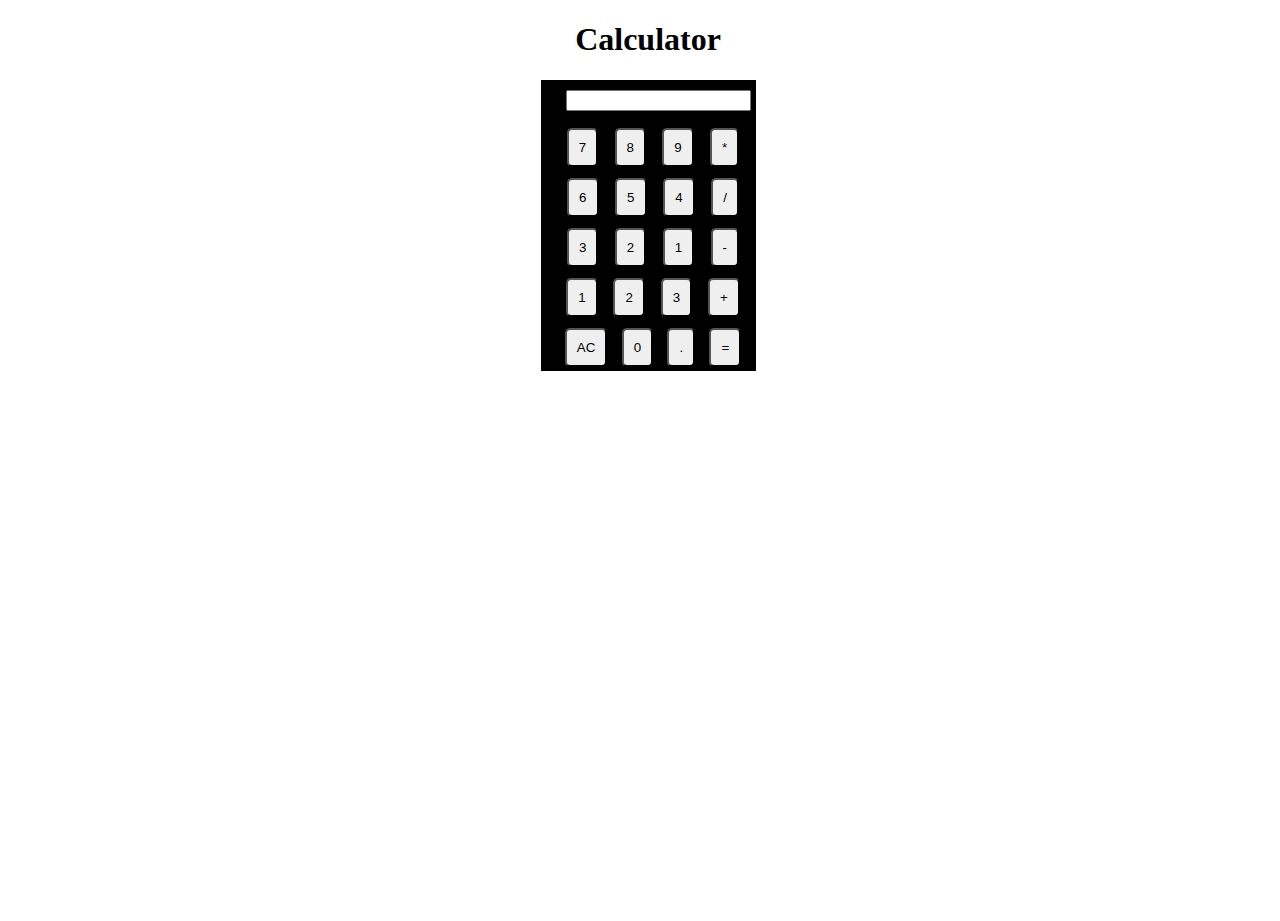
<file: calculator/index.html>
<!DOCTYPE html>
<html lang="en">
  <head>
    <meta charset="UTF-8" />
    <meta http-equiv="X-UA-Compatible" content="IE=edge" />
    <meta name="viewport" content="width=device-width, initial-scale=1.0" />
    <title>Document</title>

    <link rel="stylesheet" href="styles.css" />
    <link rel="stylesheet" href="util.css" />
  </head>
  <body>
    <h1 class="text-center">Calculator</h1>
    <div class="container background m-x m-w flex flex-col">
      <div class="input-row">
        <input type="text" name="" id="" />
      </div>
      <div class="row">
        <button class="button">7</button>
        <button class="button">8</button>
        <button class="button">9</button>
        <button class="button">*</button>
      </div>
      <div class="row">
        <button class="button">6</button>
        <button class="button">5</button>
        <button class="button">4</button>
        <button class="button">/</button>
      </div>
      <div class="row">
        <button class="button">3</button>
        <button class="button">2</button>
        <button class="button">1</button>
        <button class="button">-</button>
      </div>
      <div class="row">
        <button class="button">1</button>
        <button class="button">2</button>
        <button class="button">3</button>
        <button class="button">+</button>
      </div>
      <div class="row">
        <button class="button">AC</button>
        <button class="button">0</button>
        <button class="button">.</button>
        <button class="button">=</button>
      </div>
    </div>
  </body>
  <script src="app.js"></script>
</html>
</file>
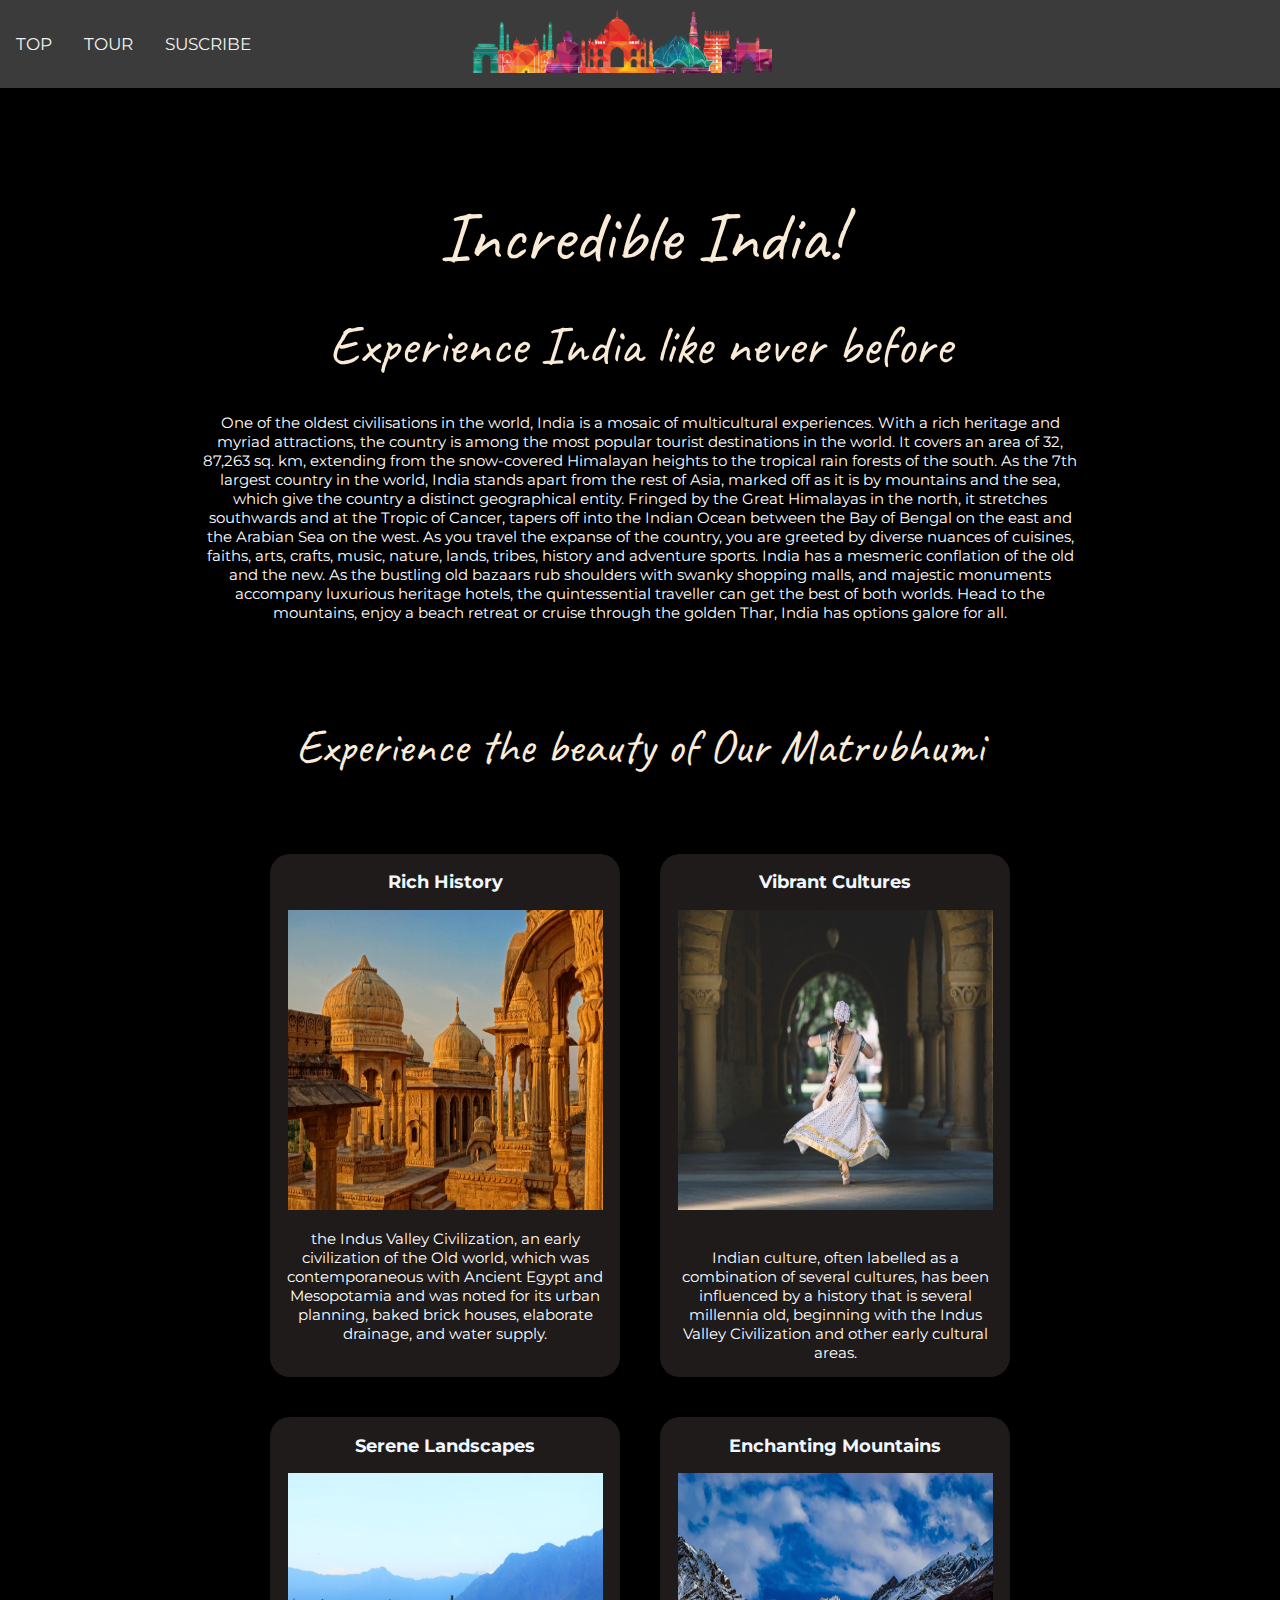
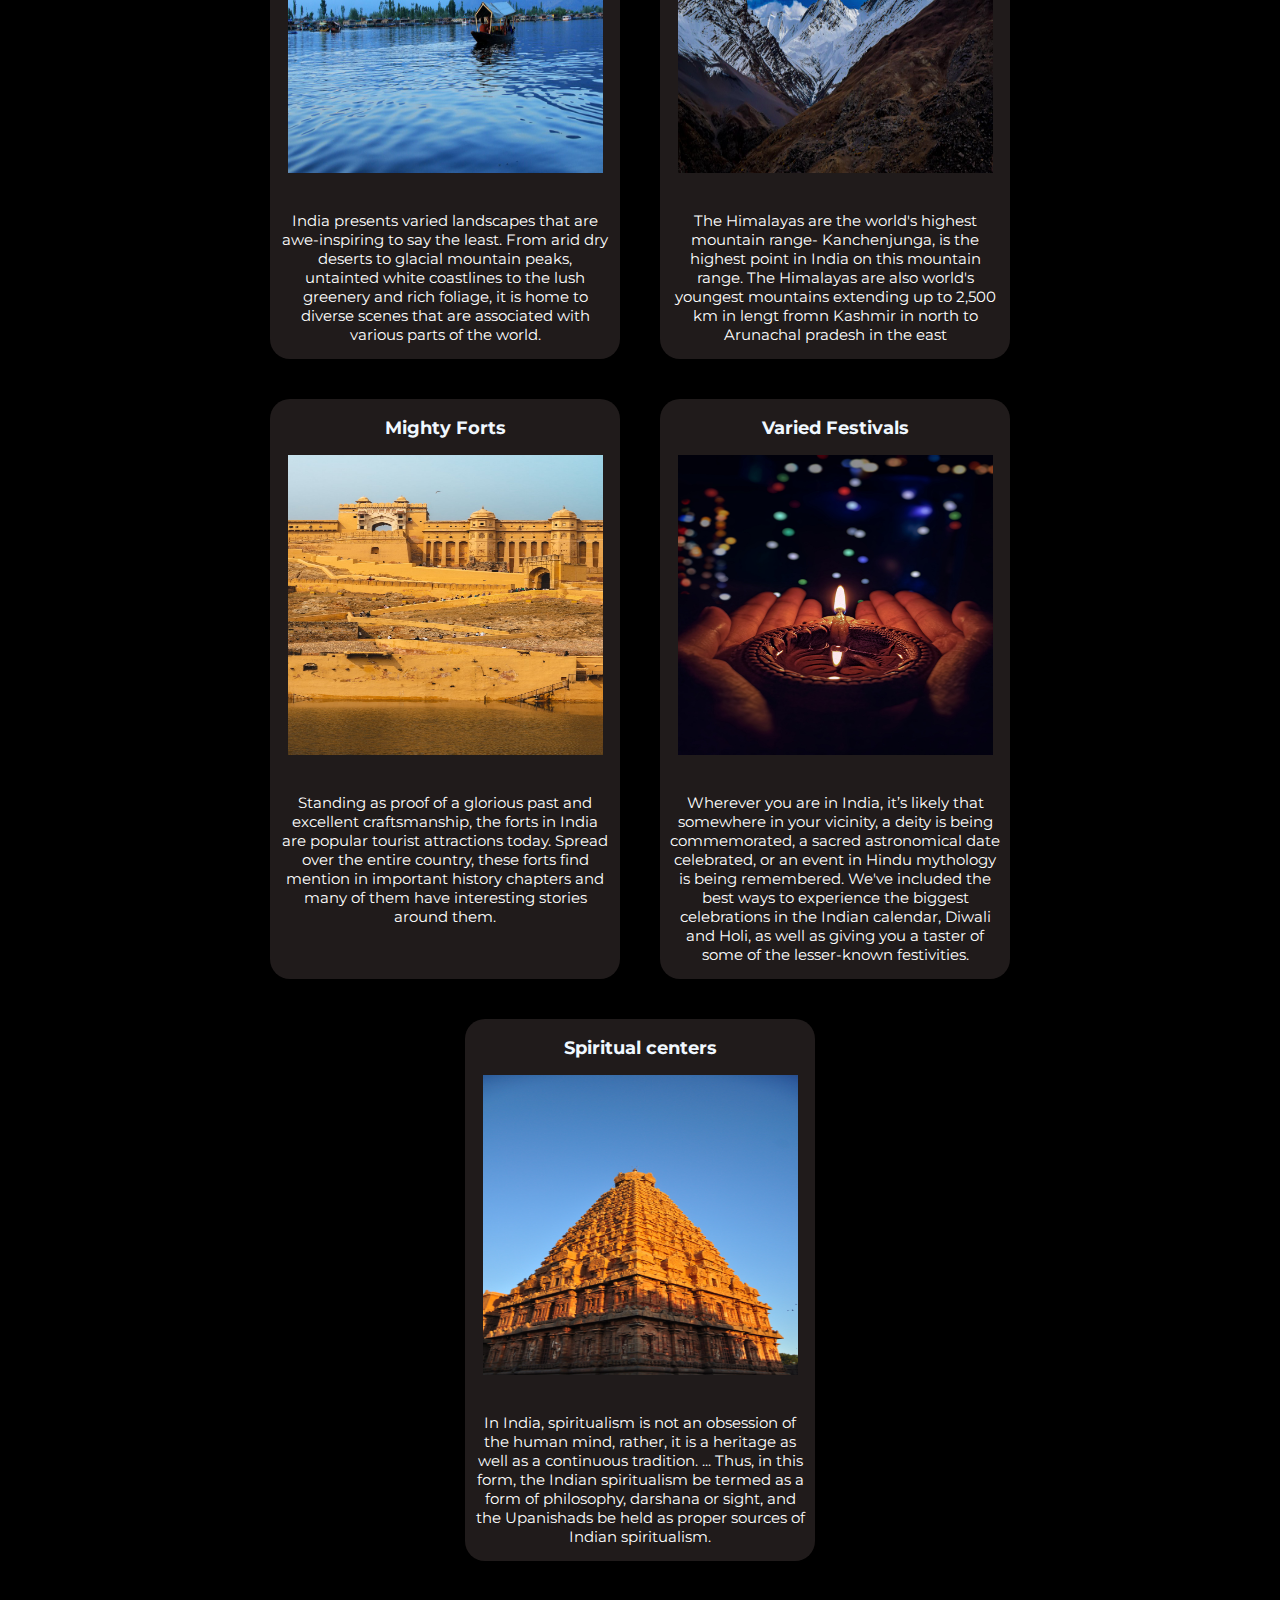
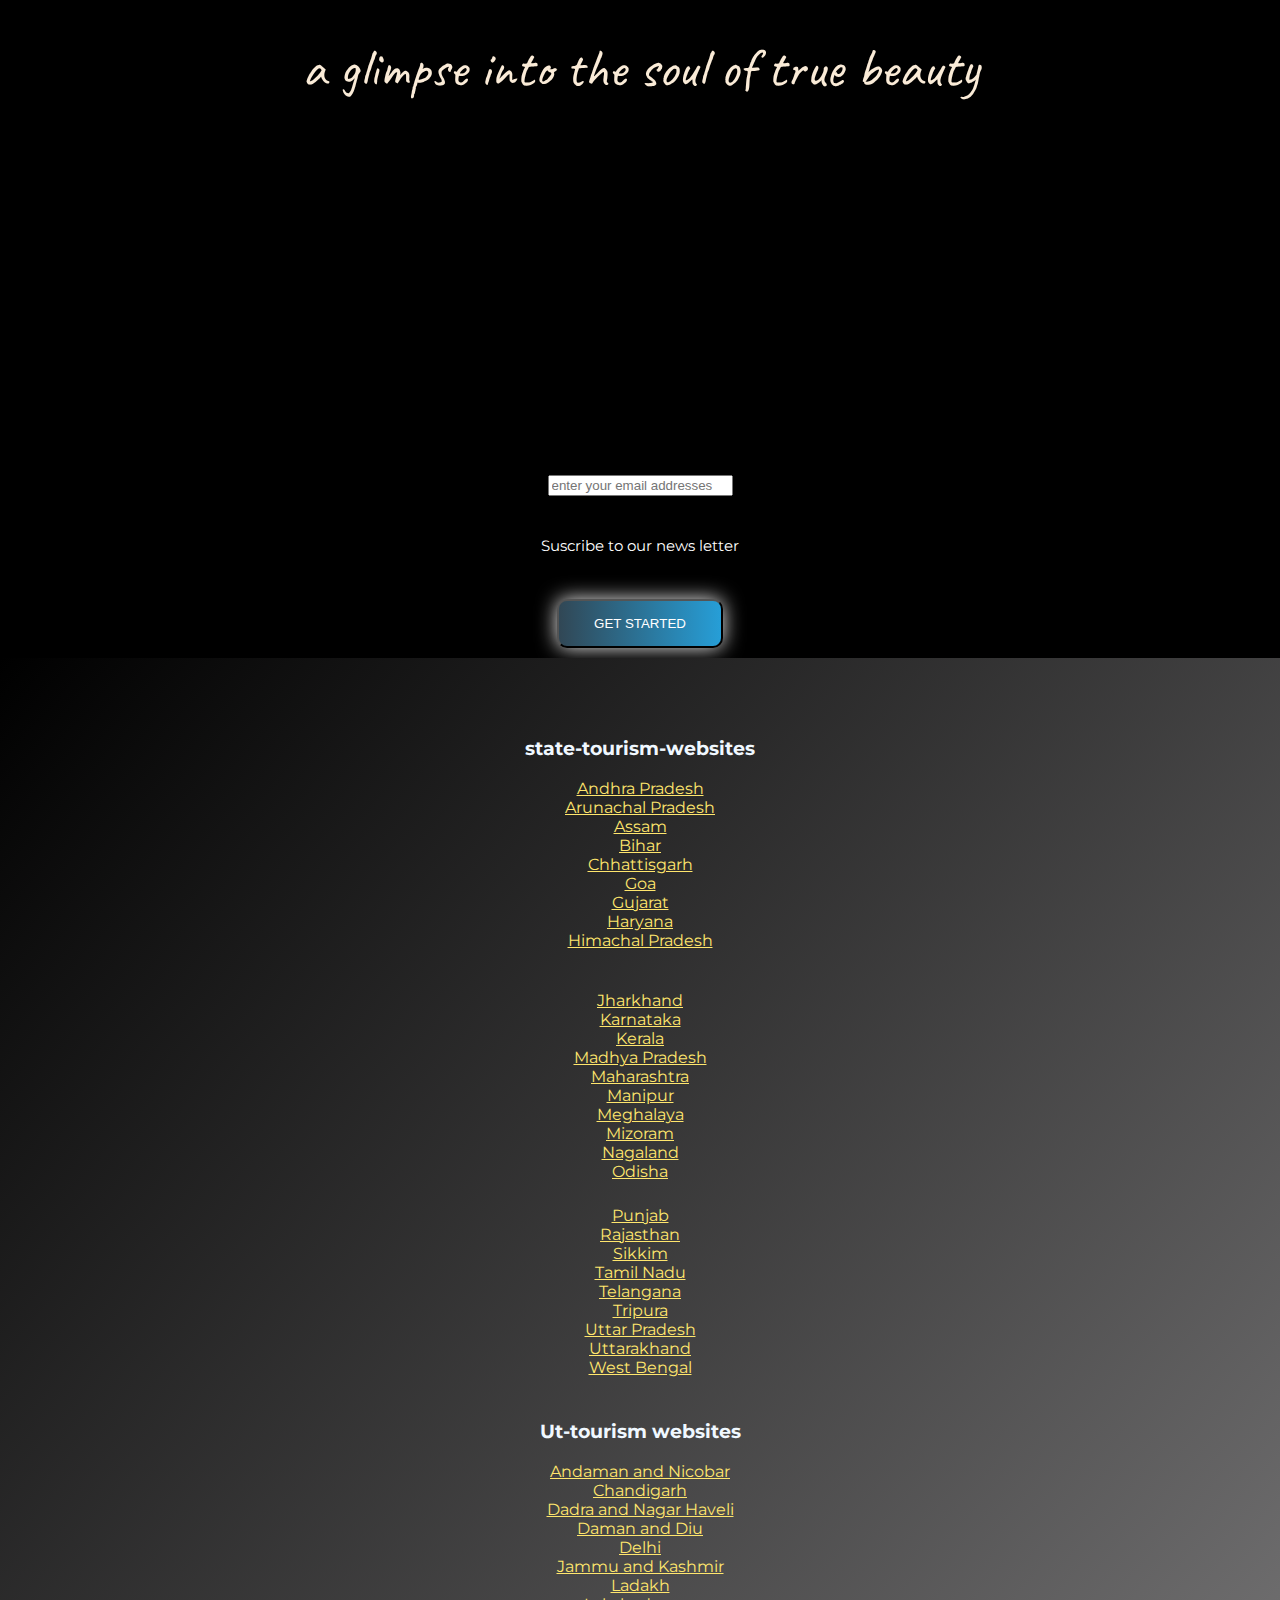
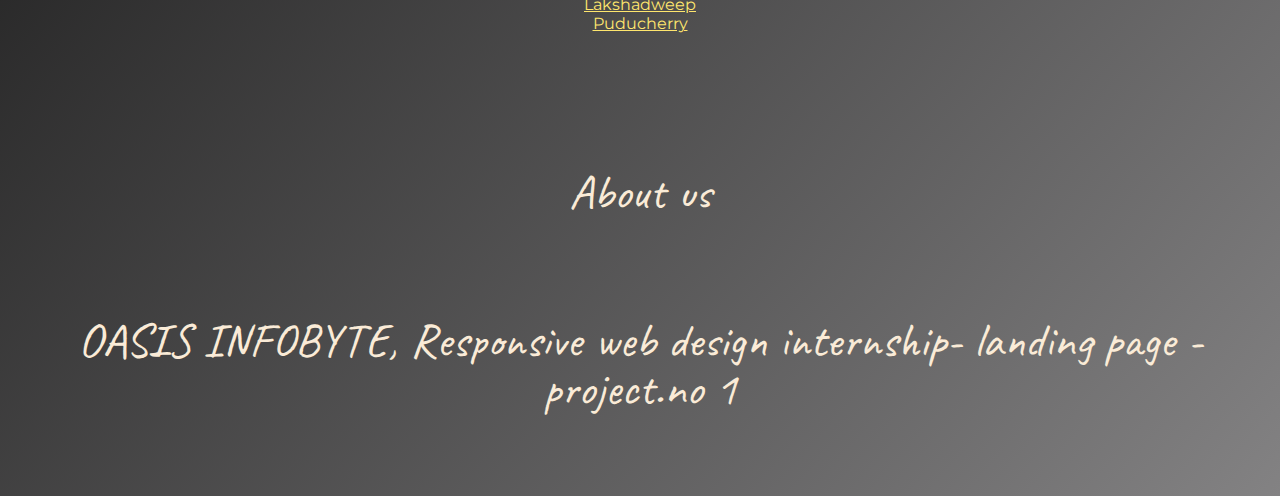
<file: landingpage/index.html>
<!DOCTYPE html>
 <html lang="en">
    <head>
        <meta charset="UTF-8">
        <meta name="viewport" content="width=device-width, initial-scale=1.0">
        <title>Incredible India!</title>
        <link rel="preconnect" href="https://fonts.googleapis.com">
        <link rel="preconnect" href="https://fonts.gstatic.com" crossorigin>
        <link href="https://fonts.googleapis.com/css2?family=Caveat&family=Montserrat:wght@400;600&display=swap" rel="stylesheet">
        <link rel="stylesheet" href="styles\styles.css">
        <!-- <link rel=“stylesheet” type=“text/css” href=“styles.css”> -->
      </head>

    
        <header id="header"> 
            
           <nav id="nav-bar">    
             <section id="topnav">  
                <a href="#a" class="nav-link">TOP</a>
                <a href="#tour" class="nav-link">TOUR</a>
                <a href="#form" class="nav-link">SUSCRIBE</a>
                <img id="header-img" class="logo" src="images/incred.png">
                 <img>
             </section>            
           </nav> 
   
        </header>
        <body>
            <main>
            <section id="a">
            <div class="content-wrap">
                <h1>Incredible India!</h1>
                <h2>Experience India like never before</h2>
                 <p>One of the oldest civilisations in the world, India is a mosaic of multicultural experiences. With a rich heritage and myriad attractions, the country is among the most popular tourist destinations in the world. It covers an area of 32, 87,263 sq. km, extending from the snow-covered Himalayan heights to the tropical rain forests of the south. As the 7th largest country in the world, India stands apart from the rest of Asia, marked off as it is by mountains and the sea, which give the country a distinct geographical entity.

                 Fringed by the Great Himalayas in the north, it stretches southwards and at the Tropic of Cancer, tapers off into the Indian Ocean between the Bay of Bengal on the east and the Arabian Sea on the west. As you travel the expanse of the country, you are greeted by diverse nuances of cuisines, faiths, arts, crafts, music, nature, lands, tribes, history and adventure sports. India has a mesmeric conflation of the old and the new. As the bustling old bazaars rub shoulders with swanky shopping malls, and majestic monuments accompany luxurious heritage hotels, the quintessential traveller can get the best of both worlds. Head to the mountains, enjoy a beach retreat or cruise through the golden Thar, India has options galore for all.</p>
        
                 <h4>Experience the beauty of Our Matrubhumi</h4>
                 <section class="flex-container">
                   
                   <div class="box">
                    <h3>Rich History</h3>
                     <img src="images/flexbox/bada-bagh.jpg" id="box-img" caption="Rich History">
                    <p>the Indus Valley Civilization, an early civilization of the Old world, which was contemporaneous with Ancient Egypt and Mesopotamia and was noted for its urban planning, baked brick houses, elaborate drainage, and water supply.</p>
                    </div>
                    
                     <!-- caption="Image by <a href="https://pixabay.com/users/glavo-6474130/?utm_source=link-attribution&amp;utm_medium=referral&amp;utm_campaign=image&amp;utm_content=3181803">Volker Glätsch</a> from <a href="https://pixabay.com/?utm_source=link-attribution&amp;utm_medium=referral&amp;utm_campaign=image&amp;utm_content=3181803">Pixabay</a> -->
                   <div class="box">
                       <h3>Vibrant Cultures</h3>
                    <img src="images/flexbox/culture.jpg" id="box-img"><img> 
                    <P>Indian culture, often labelled as a combination of several cultures, has been influenced by a history that is several millennia old, beginning with the Indus Valley Civilization and other early cultural areas.</P>
                   </div>
                   <div class="box">
                    <h3>Serene Landscapes</h3>
                    <img src="images\flexbox\amit-jain-hcRK-x_H21g-unsplash (FILEminimizer).jpg" id="box-img"><img> 
                   <p>India presents varied landscapes that are awe-inspiring to say the least. From arid dry deserts to glacial mountain peaks, untainted white coastlines to the lush greenery and rich foliage, it is home to diverse scenes that are associated with various parts of the world.</p>
                   </div>
                   <div class="box">
                    <h3>Enchanting Mountains</h3>
                    <img src="images\flexbox\joolay-life-3umpERoLelU-unsplash (FILEminimizer).jpg" id="box-img"><img>
                   <P>The Himalayas are the world's highest mountain range- Kanchenjunga, is the highest point in India on this mountain range. The Himalayas are also world's youngest mountains extending up to 2,500 km in lengt fromn Kashmir in north to Arunachal pradesh in the east</P>
                </div>
                   <div class="box">
                    <h3>Mighty Forts</h3>
                    <img src="images\flexbox\meric-dagli-ZgbzOZW9U3o-unsplash (FILEminimizer).jpg" id="box-img"><img>
                  <p>Standing as proof of a glorious past and excellent craftsmanship, the forts in India are popular tourist attractions today. Spread over the entire country, these forts find mention in important history chapters and many of them have interesting stories around them.</p>
                </div>
                   <div class="box">
                    <h3>Varied Festivals</h3>
                    <img src="images\flexbox\umesh-soni-H4ilfu3vftk-unsplash.jpg" id="box-img"><img>
                   <p>Wherever you are in India, it’s likely that somewhere in your vicinity, a deity is being commemorated, a sacred astronomical date celebrated, or an event in Hindu mythology is being remembered. We've included the best ways to experience the biggest celebrations in the Indian calendar, Diwali and Holi, as well as giving you a taster of some of the lesser-known festivities.</p>
                </div>
                   <div class="box">
                    <h3>Spiritual centers</h3>
                    <img src="images\flexbox\avinash-uppuluri-wqUNGVUbK9s-unsplash.jpg" id="box-img"><img>
                    <p>In India, spiritualism is not an obsession of the human mind, rather, it is a heritage as well as a continuous tradition. ... Thus, in this form, the Indian spiritualism be termed as a form of philosophy, darshana or sight, and the Upanishads be held as proper sources of Indian spiritualism.</p>
                   </div>
                   </section>
       
                   <!-- <div class="box">
                    <img src="" id="box-img"><img>
                   </div> -->
                 </div> 
                </div>
                </section>      
                


                <section id="tour">
                    <h2>a glimpse into the soul of true beauty</h2>
                    <iframe
                    id="video"  src="https://www.youtube.com/embed/ve0a5mOmvkQ?autoplay=1&mute=1rel=0&amp;controls=0&amp;showinfo=0"
                    height="315" 
                    frameborder="0"
                    allowfullscreen
                  ></iframe>
                </section>
              
           <form id="form" action="https://www.freecodecamp.com/email-submit">
               <!-- add formaction in form not submit -->
             <section id="container">
               <input name="email" id="email" type ="email" required placeholder ="enter your email addresses"> <P>Suscribe to our news letter</P><br>
                <input id="submit" type="submit"  value="Get Started" class="btn-grad">
                 <!-- add this to sub button -value="Get Started" class="btn" -->
             </section>
           </form>     
</body>
</main>
<footer>
    <section id="more-impoortant-links">
    <div class="state-tourism-websites art-item">
       
        <!-- <section class="list-inline">   -->
      <ul class="list-inline">
        <h3>state-tourism-websites</h3> 
     <div class=".left" class="part1"></div>        
        <li><a href="https://tourism.ap.gov.in/" title="Andhra Pradesh" target="_blank">
    Andhra Pradesh </a></li>
    
        <li><a href="http://www.arunachaltourism.com" title="Arunachal Pradesh" target="_blank">
    Arunachal Pradesh </a></li>
    
        <li><a href="https://tourism.assam.gov.in/" title="Assam" target="_blank">
    Assam </a></li>
    
        <li><a href="http://www.bihartourism.gov.in/" title="Bihar" target="_blank">
    Bihar </a></li>
    
        <li><a href="http://cggovttourism.ddns.net/" title="Chhattisgarh" target="_blank">
    Chhattisgarh </a></li>
    
        <li><a href="https://goa-tourism.com/" title="Goa" target="_blank">
    Goa </a></li>
    
        <li><a href="http://www.gujarattourism.com/" title="Gujarat" target="_blank">
    Gujarat </a></li>
    
        <li><a href="http://haryanatourism.gov.in/" title="Haryana" target="_blank">
    Haryana </a></li>
    
        <li><a href="https://himachaltourism.gov.in/" title="Himachal Pradesh" target="_blank">
    Himachal Pradesh </a></li>
    </div>  
    

    <ul class="list-inline">  
        <div class=".main" class="part2" >
          
        <li><a href="https://jharkhandtourism.gov.in/" title="Jharkhand" target="_blank">
    Jharkhand </a></li>
    
        <li><a href="http://www.karnatakatourism.org/" title="Karnataka" target="_blank">
    Karnataka </a></li>
    
        <li><a href="https://www.keralatourism.org/" title="Kerala" target="_blank">
    Kerala </a></li>
    
        <li><a href="http://www.mptourism.com/" title="Madhya Pradesh" target="_blank">
    Madhya Pradesh </a></li>
    
        <li><a href="https://www.maharashtratourism.gov.in/" title="Maharashtra" target="_blank">
    Maharashtra </a></li>
    
        <li><a href="http://manipurtourism.gov.in/" title="Manipur" target="_blank">
    Manipur </a></li>
    
        <li><a href="http://megtourism.gov.in/" title="Meghalaya" target="_blank">
    Meghalaya </a></li>
    
        <li><a href="https://tourism.mizoram.gov.in/" title="Mizoram" target="_blank">
    Mizoram </a></li>
    
        <li><a href="http://tourism.nagaland.gov.in/" title="Nagaland" target="_blank">
    Nagaland </a></li>
        
        <li><a href="http://odishatourism.gov.in/" title="Odisha" target="_blank">
    Odisha </a></li>
        </div>
    <!-- </ul>  -->

    <ul class="list-inline">
    <div class=".right" class="part3">
        
        <li><a href="http://punjabtourism.gov.in" title="Punjab" target="_blank">
    Punjab </a></li>
    
        <li><a href="http://tourism.rajasthan.gov.in/" title="Rajasthan" target="_blank">
    Rajasthan </a></li>
    
        <li><a href="http://www.sikkimtourism.gov.in" title="Sikkim" target="_blank">
    Sikkim </a></li>
    
        <li><a href="http://www.tamilnadutourism.org/" title="Tamil Nadu" target="_blank">
    Tamil Nadu </a></li>
    
        <li><a href="https://www.telanganatourism.gov.in/" title="Telangana" target="_blank">
    Telangana </a></li>
    
        <li><a href="http://tripuratourism.gov.in/" title="Tripura" target="_blank">
    Tripura </a></li>
    
        <li><a href="http://www.uptourism.gov.in/" title="Uttar Pradesh" target="_blank">
    Uttar Pradesh </a></li>
    
        <li><a href="https://uttarakhandtourism.gov.in/" title="Uttarakhand" target="_blank">
    Uttarakhand </a></li>
    
        <li><a href="http://www.wbtourismgov.in/" title="West Bengal" target="_blank">
    West Bengal </a></li>
      </div>
    
      <ul class="list-inline">
    <div class="part4">    
         
       <h3>Ut-tourism websites</h3>                     
        <li><a href="https://www.andaman.gov.in/" title="Andaman and Nicobar" target="_blank">
    Andaman and Nicobar </a></li>
    
        <li><a href="http://chandigarhtourism.gov.in/" title="Chandigarh" target="_blank">
    Chandigarh </a></li>
    
        <li><a href="https://www.tourismdddnh.in" title="Dadra and Nagar Haveli" target="_blank">
    Dadra and Nagar Haveli </a></li>
    
        <li><a href="https://www.tourismdddnh.in" title="Daman and Diu" target="_blank">
    Daman and Diu </a></li>
    
        <li><a href="http://www.delhitourism.gov.in" title="Delhi" target="_blank">
    Delhi </a></li>
    
        <li><a href="http://www.jktourism.jk.gov.in/" title="Jammu and Kashmir" target="_blank">
    Jammu and Kashmir </a></li>
    
        <li><a href="http://www.jktourism.jk.gov.in/" title="Ladakh" target="_blank">
    Ladakh </a></li>
    
        <li><a href="https://www.lakshadweeptourism.com/" title="Lakshadweep" target="_blank">
    Lakshadweep </a></li>
    
        <li><a href="http://www.pondytourism.in/" title="Puducherry" target="_blank">
    Puducherry </a></li>
</div>
</ul>
  
<!-- </div> -->
    </section>
   
    <section id="About-us">
        <h4>About us</h4>
        <h4>OASIS INFOBYTE, Responsive web design internship- landing page -project.no 1</h4>
    </section>    
   
    </footer>
    <script src="https:/cdn.freecodecamp.org/testable-projects-fcc/v1/bundle.js"> </script>
</body>

</html>
</file>
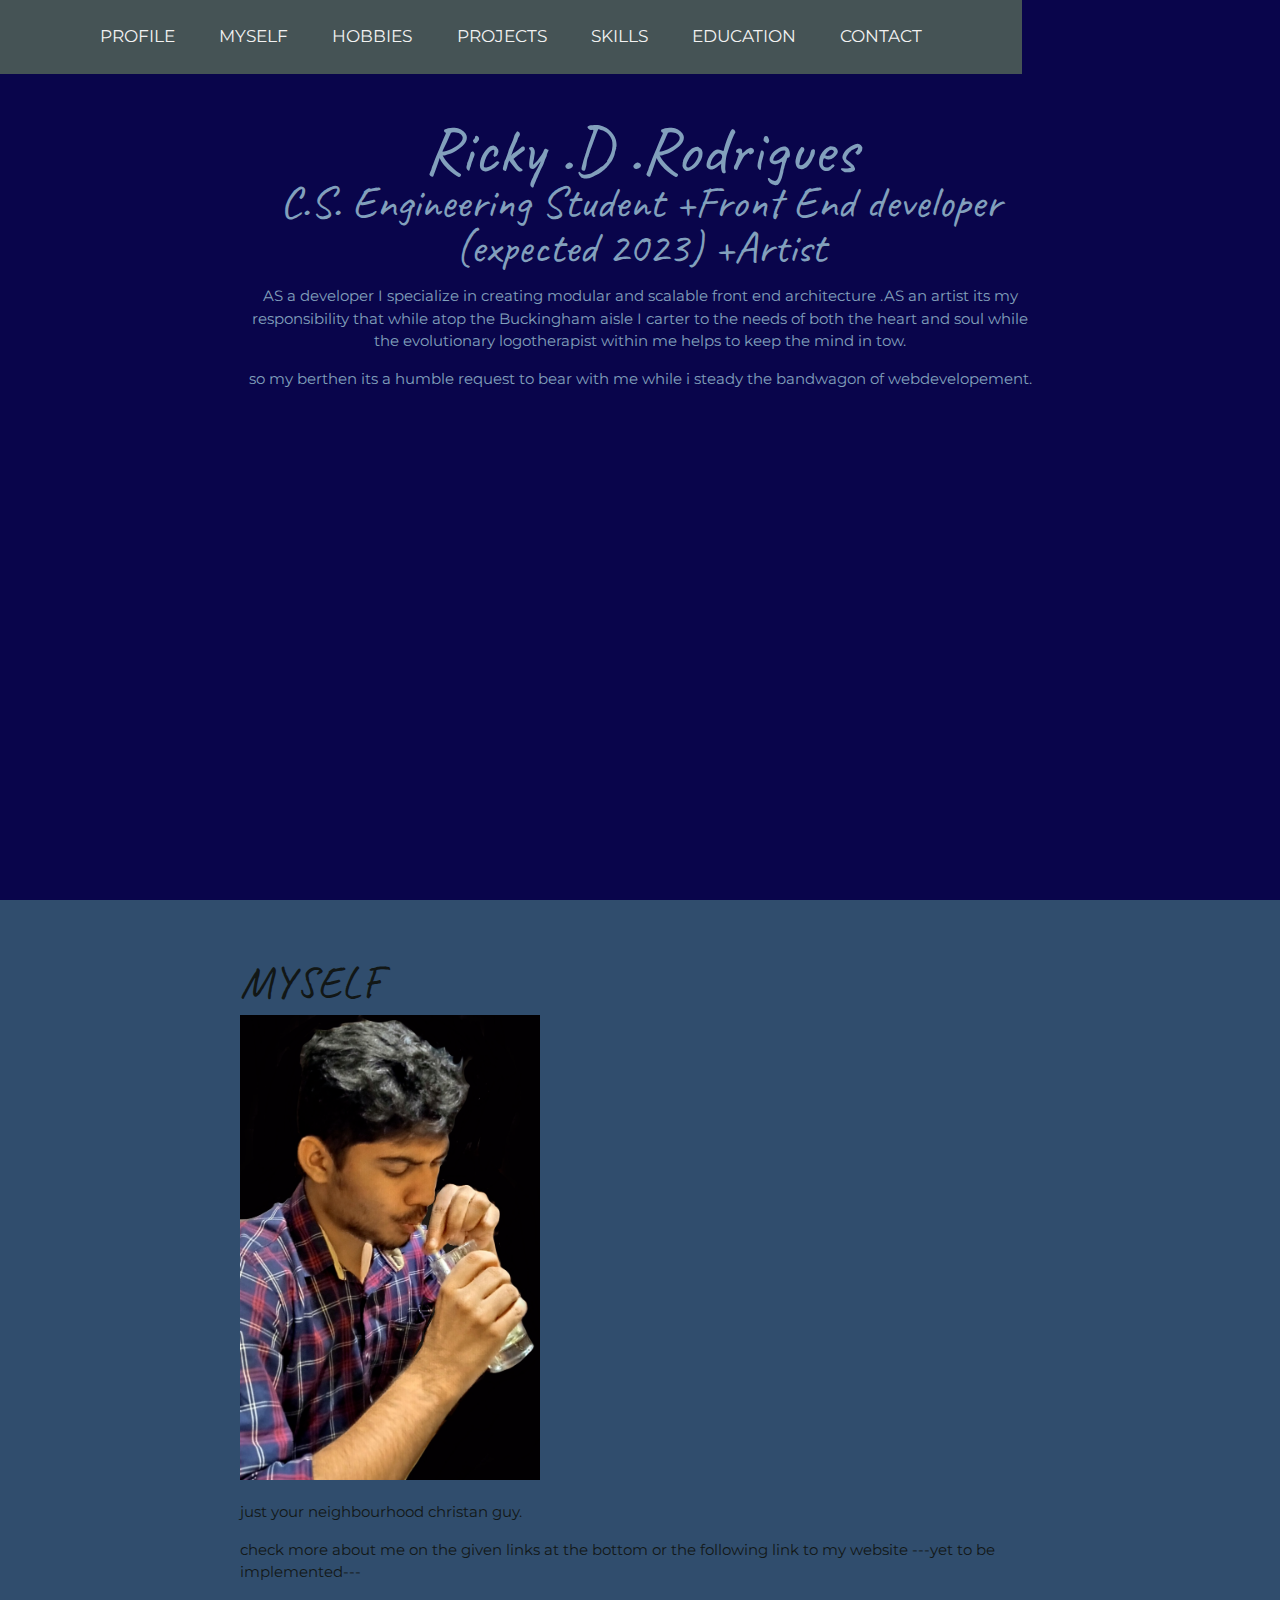
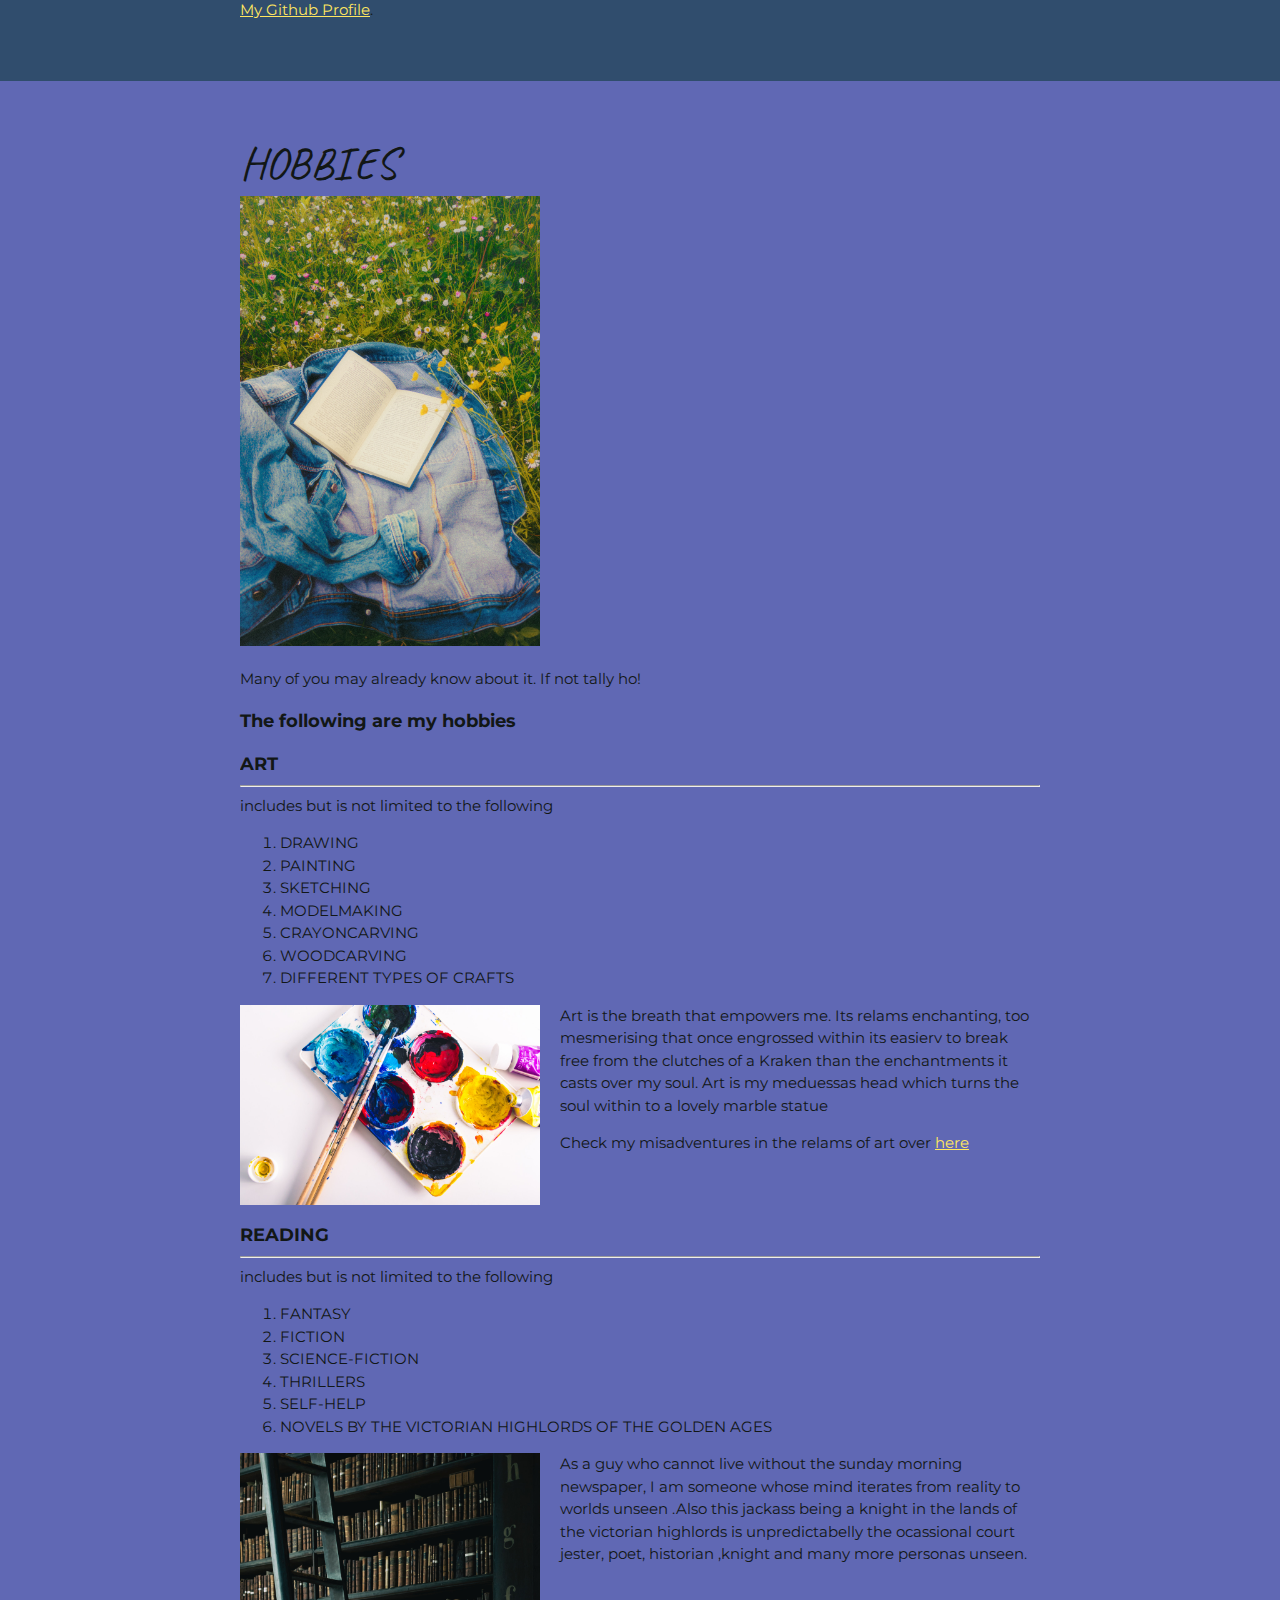
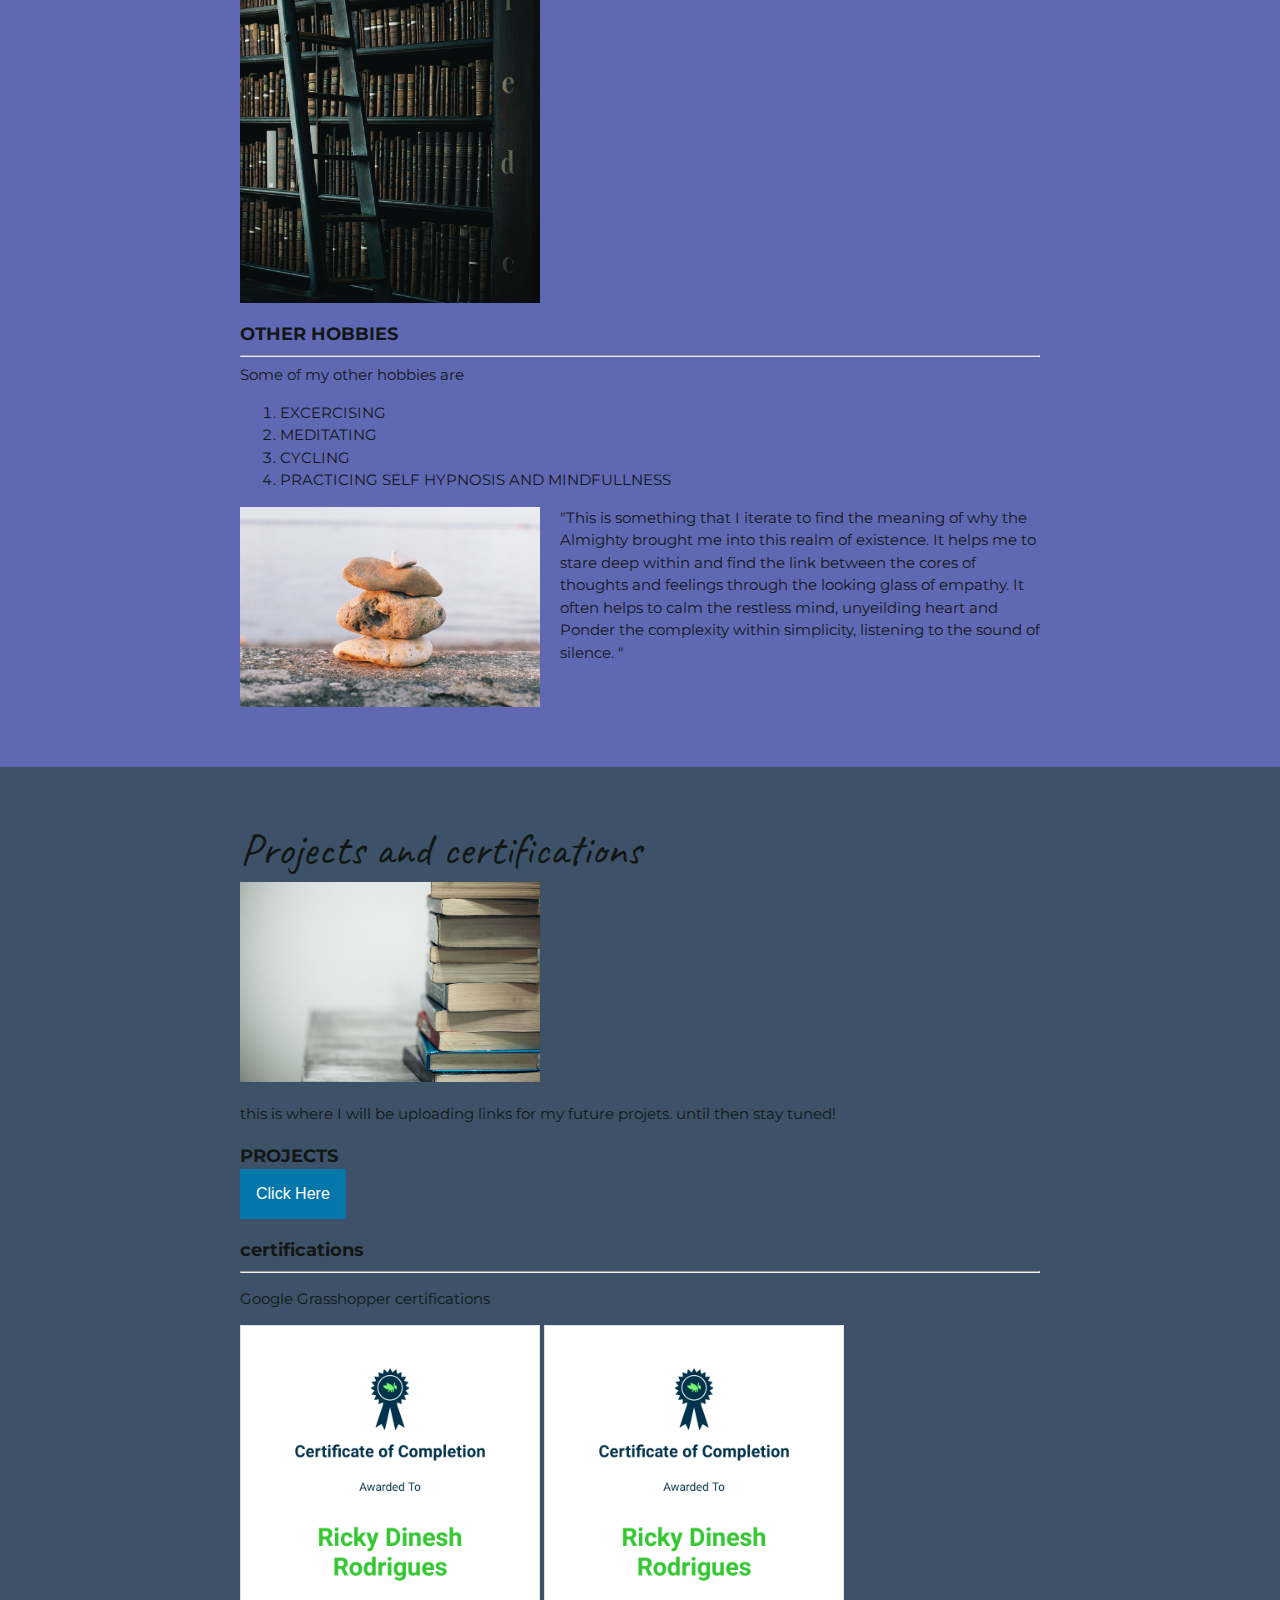
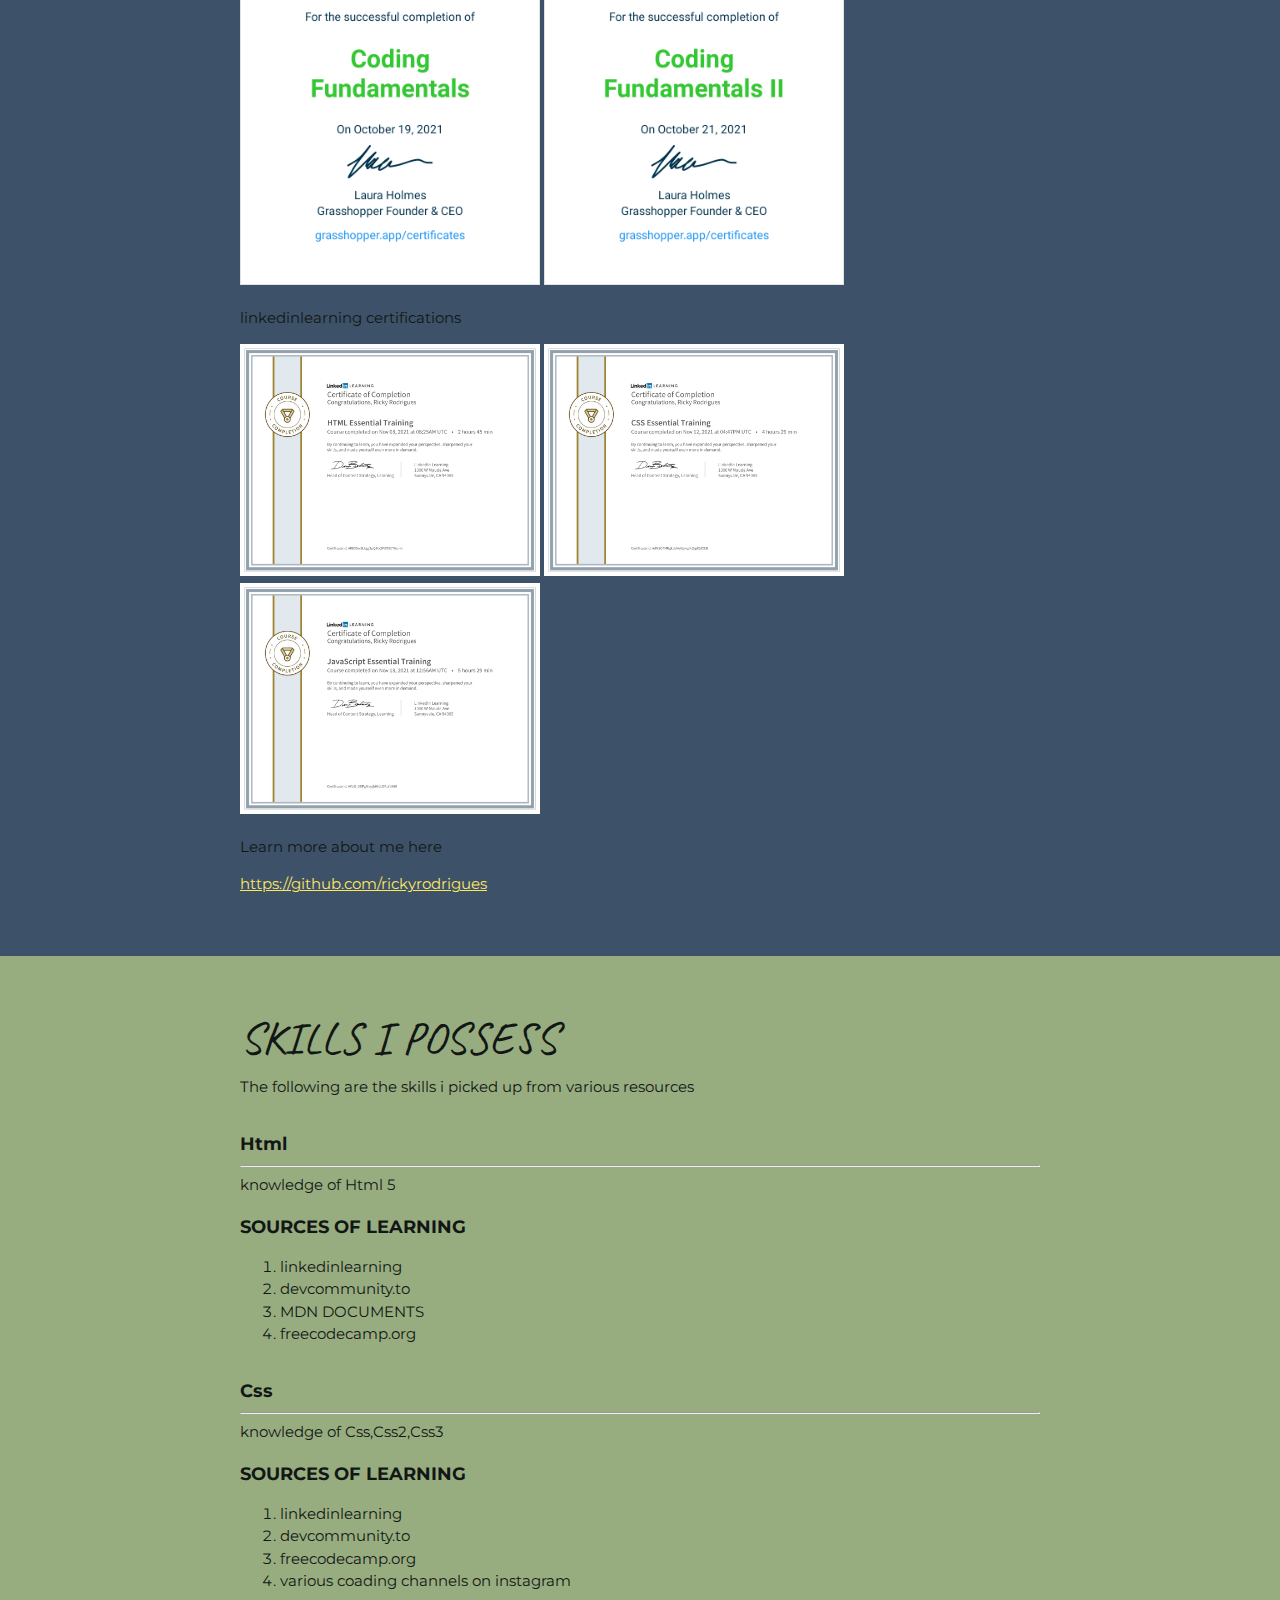
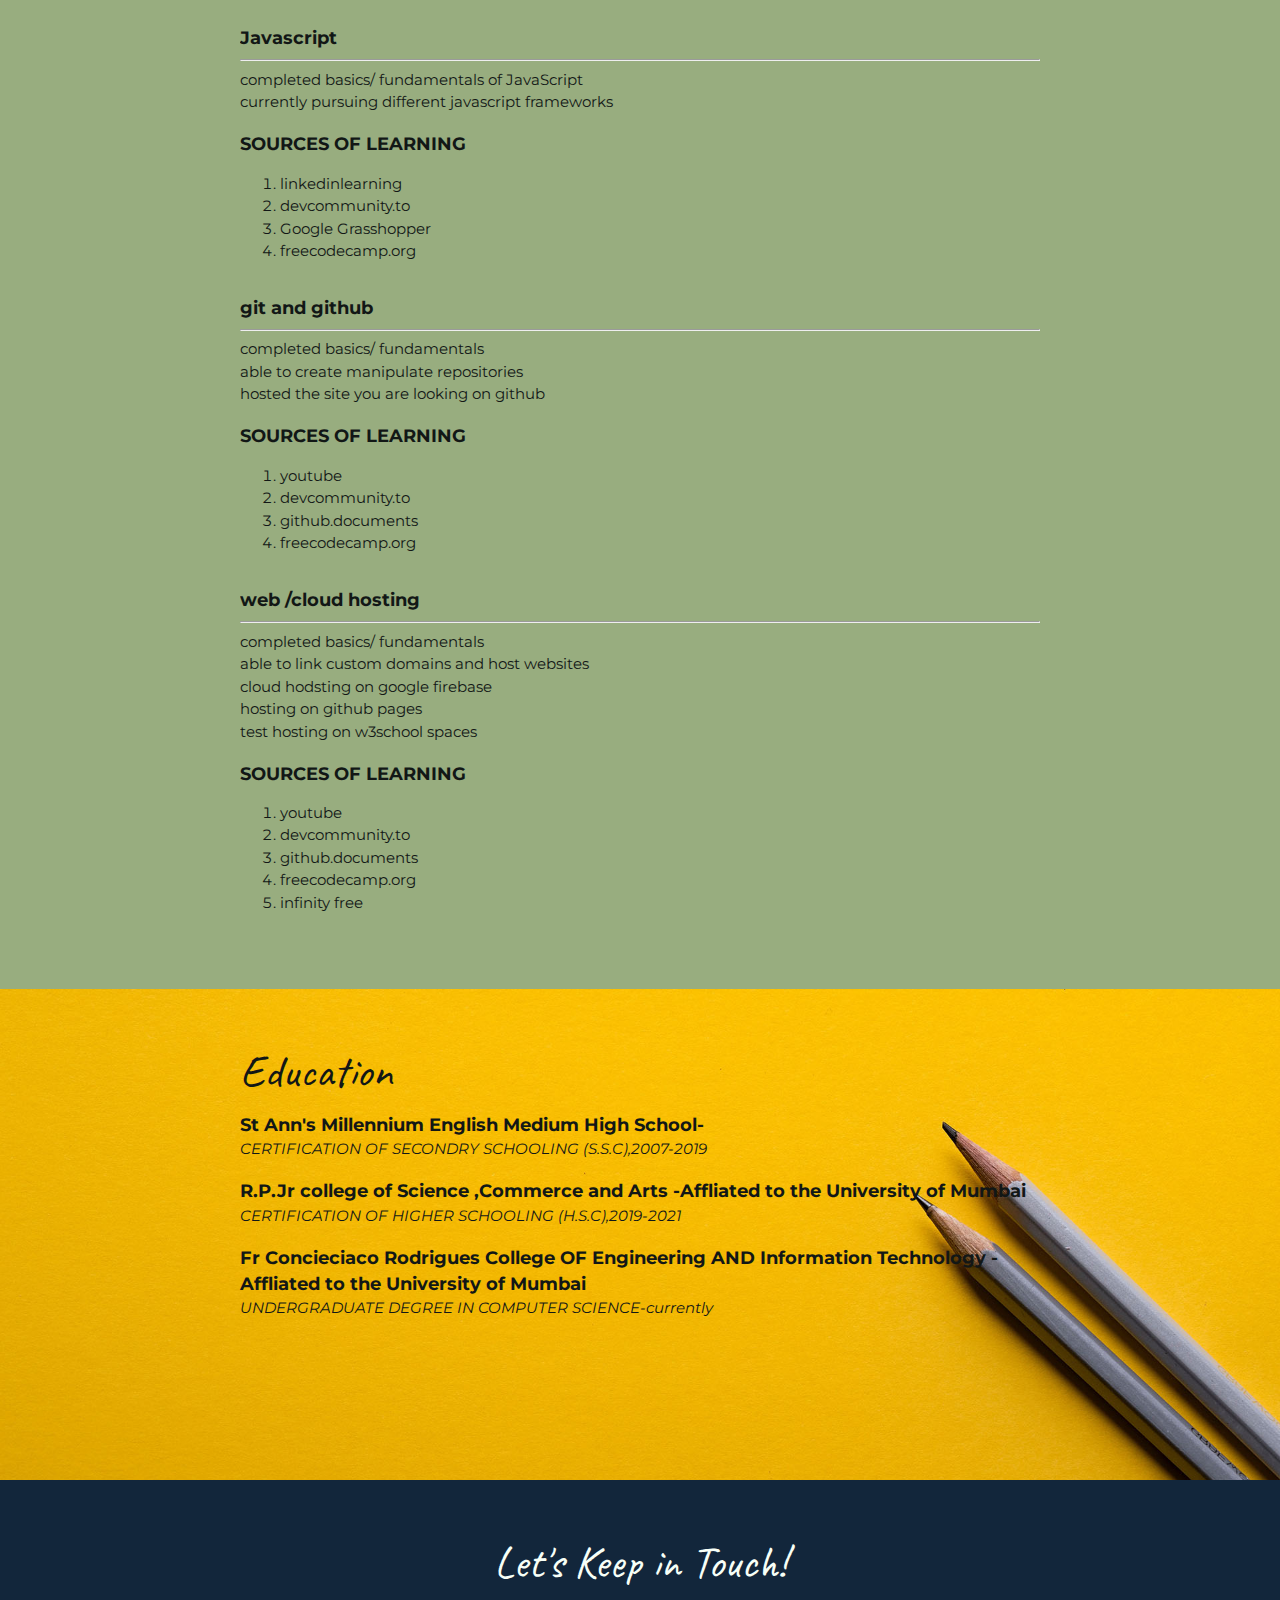
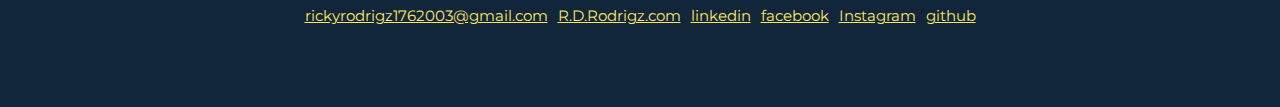
<file: portfolio/index.html>
<!DOCTYPE html>
 <html lang="en">
<head>
  <meta charset="UTF-8">
  <meta name="viewport" content="width=device-width, initial-scale=1.0">
  <title>Ricky.D.Rodrigues,C.S. Engineering Student + Front End developer (expected 2023) +Artist</title>
  <link rel="preconnect" href="https://fonts.googleapis.com">
  <link rel="preconnect" href="https://fonts.gstatic.com" crossorigin>
  <link href="https://fonts.googleapis.com/css2?family=Caveat&family=Montserrat:wght@400;600&display=swap" rel="stylesheet">
  <link rel="stylesheet" href="css\styles.css">
  <!-- <link rel=“stylesheet” type=“text/css” href=“styles.css”> -->
</head>

<body>
  <main>
    <!-- ***********************  ABOUT / PROFILE  *********************** -->
    <header>
      <link rel="stylesheet" href="https://cdnjs.cloudflare.com/ajax/libs/font-awesome/4.7.0/css/font-awesome.min.css">
      <div id="navbar">
        <a href="#header">PROFILE </a>
        <a href="#myself">MYSELF</a>
        <a href="#hobbies">HOBBIES</a>
        <a href="#projects">PROJECTS</a>
        <a href="#skills">SKILLS</a>
        <a href="#education">EDUCATION</a>
        <a href="#footer">CONTACT</a>
        
        </div>
        <section id ="welcome-section">
      <div class="welcome-section-wrap">        
        <h1>Ricky .D .Rodrigues</h1>
        <!-- <h1>Ricky .D .Rodrigues</h1> considered one spelling put spaces after name b4 dots -->
        <h2>C.S. Engineering Student +Front End developer (expected 2023) +Artist</h2>
       
        <p>AS a developer I specialize in creating modular and scalable front end architecture .AS an artist its my responsibility that while atop the Buckingham aisle I carter to the needs of both the heart and soul while the evolutionary logotherapist within me helps to keep the mind in tow.</p>
        <p>so my berthen its a humble request to bear with me while i steady the bandwagon of webdevelopement.</p>
      </div>
    </section>
    </header>

    <!-- ******************** About ME  ********************* -->
    <section id="myself">
      <div class="content-wrap">
        <h2>MYSELF</h2>

        <img src="images\mypicture.png" alt="description of image" alt="problem here">
        <p>just your neighbourhood christan guy.</p>
        <p> check more about me on the given links at the bottom or the following link to my website
          ---yet to be implemented---</p>

        <a class="btn" href="https://github.com/rickyrodrigues">My Github Profile</a>.
    </section>
     </div>
    <!-- <img src="images\roman-melnychuk-unsplash.jpg" alt="description of image"> -->
     <!-- Copy the whole <section> block to add more projects. -->

    <!-- hobbies -->

    <section id="hobbies">
      <div class="content-wrap item-details divider">
        <h2>HOBBIES</h2>
        <!-- <img src="my-first-site\images\IMG_20210927_210137 - Copy (FILEminimizer).jpg" alt="description of image"> -->
        <img src="images\roman-melnychuk-unsplash.jpg" alt="description of image">
        <p>Many of you may already know about it. If not tally ho!</P>

        <h3>The following are my hobbies</h3>
        <!--  ART  -->
        <section class="hobby-item">
          <div class="hobby-details">
            <h3>ART</h3>
            <hr>
            <p> includes but is not limited to the following</p>
            <ol>
              <li>DRAWING</li>
              <li>PAINTING</li>
              <li>SKETCHING</li>
              <li>MODELMAKING</li>
              <li>CRAYONCARVING</li>
              <li>WOODCARVING</li>
              <li>DIFFERENT TYPES OF CRAFTS</li>
            </ol>
          </div>
          <div class="hobby-summary">
            <img src="images\steve-johnson-unsplash.jpg" alt="description of image">
            <p>Art is the breath that empowers me. Its relams enchanting, too mesmerising that once engrossed within its easierv to break free from the clutches of a Kraken than the enchantments it casts over my soul. Art is my meduessas head which turns the soul within to a lovely marble statue</P>
        <p>Check my misadventures in the relams of art over <a href="https://rickyrodrigues.github.io/My-Art/" target="_blank">here</a></p>
            </div>
        </section>
        <!--  reading  -->
        <section class="hobby-item">
          <div class="hobby-details">
            <h3>READING</h3>
            <hr>
            <p> includes but is not limited to the following</p>
            <ol>
              <li>FANTASY</li>
              <li>FICTION</li>
              <li>SCIENCE-FICTION</li>
              <li>THRILLERS</li>
              <li>SELF-HELP</li>
              <li>NOVELS BY THE VICTORIAN HIGHLORDS OF THE GOLDEN AGES</li>
            </ol>
          </div>
          <div class="hobby-summary">
            <img src="images\henry-be-unsplash (1).jpg" alt="description of image">
            <p> As a guy who cannot live without the sunday morning newspaper, I am someone whose mind iterates from reality to worlds unseen .Also this jackass being a knight in the lands of the victorian highlords is unpredictabelly the ocassional court jester, poet, historian ,knight and many more personas unseen.</p>
          </div>
        </section>

        <!-- other hobbies -->
        <section class="hobby-item">
          <div class="hobby-details">
            <h3>OTHER HOBBIES</h3>
            <hr>
            <p>Some of my other hobbies are</p>
            <ol>
              <li> EXCERCISING</li>
              <li> MEDITATING</li>
              <li> CYCLING</li>
              <li> PRACTICING SELF HYPNOSIS AND MINDFULLNESS</li>
            </ol>
          </div>
          <div class="hobby-summary">
            <img src="images\nick-page-unsplash.jpg" alt="description of image">
            <p>"This is something that I iterate to find the meaning of why the Almighty brought me into this realm of existence. It helps me to stare deep within and find the link between the cores of thoughts and feelings through the looking glass of empathy. It often helps to calm the restless mind, unyeilding heart and Ponder the complexity within simplicity, listening to the sound of silence. " </p>
          </div>
        </section>

      
         </div>
      </section>
        <!-- End of hobby block. -->

        <section id="projects">
        <div class="content-wrap">
        

            <h2>Projects and certifications</h2>
            <img src="images\sharon-mccutcheon-unsplash.jpg" alt="description of image">

            <p> this is where I will be uploading links for my future projets. until then stay tuned!</p>
            <h3>PROJECTS</h3>   
            </ol>
            <div class="dropdown">
              <button class="dropbtn">Click Here</button>
              <div class="dropdown-content">
                <div class="dropdowna">
              <button class="dropbtn">scratch projects</button> 
              </div>
                <!-- <h2>web-developement</h2> -->
                <a href="https://rickyrodrigues.github.io/My-Art/" target="_blank" class="project-tile">MY ART</a>
                <a href="https://rickyrodrigues.github.io/tribute-page/" target="_blank">TRIBUTE PAGE</a> 
                <a href="https://rickyrodrigues.github.io/survey-form/" target="_blank">SURVEY FORM</a>
                <a href="https://rickyrodrigues.github.io/projectno-3/" target="_blank">PRODUCT LANDING PAGE</a>
                <a href="https://rickyrodrigues.github.io/4-technical-documentation/" target="_blank">TECHNICAL-DOCUMENTATION</a>
                
              </div>
            </div>
            <h3>certifications</h3>
            <hr>
            <p>Google Grasshopper certifications</p>
            <img src="images\ReactNative-snapshot-image430656974124463051.png" alt="google Grasshopper certifications">
            <img src="images\ReactNative-snapshot-image5923745184773842662.png" alt="google Grasshopper certifications">
            
            <!-- <hr> -->
            <p>linkedinlearning certifications</p>
            <img src="images\CertificateOfCompletion_HTML Essential Training-1.jpg" alt="description of image">
            <img src="images\CertificateOfCompletion_CSS Essential Training-1.jpg" alt="description of image">
            <img src="images\CertificateOfCompletion_JavaScript Essential Training -1.jpg" alt="description of image">
            <p>Learn more about me here</p>

            <a class="btn" href="" id="profile-link" target="_blank">https://github.com/rickyrodrigues</a>

        </section>
      </div>
      <!-- End of Project block. -->

      <!-- ***********************  SKILLS  *********************** -->
      <section id="skills">
        <div class="content-wrap item-details divider">
          <h2>SKILLS I POSSESS</h2>
          <p>The following are the skills i picked up from various resources</p>

          <!-- Copy this whole <section> block to add more jobs. -->
            <section class="hobby-item">
              <div class="hobby-details">
                <h3>Html</h3>
                <hr>
                <p>knowledge of Html 5</p>              
                </div>
                <div class="hobby-summury">
           
             <h3>SOURCES OF LEARNING</h3>     
                    <ol>
              <li>linkedinlearning</li>
              <li>devcommunity.to</li>
              <li>MDN DOCUMENTS</li>
              <li>freecodecamp.org</li>
            </ol></div>
          </section>
  
            <section class="hobby-item">
              <div class="hobby-details">
                <h3>Css</h3>
                <hr>
                <p>knowledge of Css,Css2,Css3</p>
              </div>
              <div class="hobby-summury">
           <h3>SOURCES OF LEARNING</h3>
            <ol>
              <li>linkedinlearning</li>
              <li>devcommunity.to</li>
              <li>freecodecamp.org</li>
              <li>various coading channels on instagram</li>
            </ol></div>
          </section>
  
            <section class="hobby-item">
              <div class="hobby-details">
            <h3>Javascript</h3>
            <hr>
            <p>completed basics/ fundamentals of JavaScript</p>
            <p>currently pursuing different javascript frameworks</p>
           
            </div>
            <div class="hobby-summury">
            <h3>SOURCES OF LEARNING</h3>
              <ol>            
              <li>linkedinlearning</li>
              <li>devcommunity.to</li>
              <li>Google Grasshopper</li>
              <li>freecodecamp.org</li>
            </ol></div>
          </section>

            <section class="hobby-item">
              <div class="hobby-details">
            <h3>git and github</h3>
            <hr>
            <p>completed basics/ fundamentals</p>
            <p>able to create manipulate repositories</p>
            <p>hosted the site you are looking on github</p>
           
            </div>
            <div class="hobby-summury">
            <h3>SOURCES OF LEARNING</h3>
              <ol>            
              <li>youtube</li>
              <li>devcommunity.to</li>
              <li>github.documents</li>
              <li>freecodecamp.org</li>
            </ol></div>
          </section>

            <section class="hobby-item">
              <div class="hobby-details">
            <h3>web /cloud hosting</h3>
            <hr>
            <p>completed basics/ fundamentals</p>
            <p>able to link custom domains and host websites</p>
            <p>cloud hodsting on google firebase</p>          
            <p>hosting on github pages</p>
            <p> test hosting on w3school spaces</p> 

            </div>
            <div class="hobby-summury">
          <h3>SOURCES OF LEARNING</h3>
            <ol>
              <li>youtube</li>
              <li>devcommunity.to</li>
              <li>github.documents</li>
              <li>freecodecamp.org</li>
              <li>infinity free</li>
            </ol></div>
          </section>
      </section>
      </div>
      
      <!-- ******************  EDUCATION & CERTIFICATIONS ****************** -->
      <section id="education">
        <div class="content-wrap item-details">
          
          <h2>Education</h2>
          <h3>St Ann's Millennium English Medium High School-</h3>
          <p>CERTIFICATION OF SECONDRY SCHOOLING (S.S.C),2007-2019</p>

          <h3>R.P.Jr college of Science ,Commerce and Arts -Affliated to the University of Mumbai</h3>
          <p>CERTIFICATION OF HIGHER SCHOOLING (H.S.C),2019-2021</p>

          <h3>Fr Concieciaco Rodrigues College OF Engineering AND Information Technology -Affliated to the University of Mumbai</h3>
          <p> UNDERGRADUATE DEGREE IN COMPUTER SCIENCE-currently</p>
          <!-- End of School block. -->
      </section>
      </div>
      <!-- *****************  CONTACT INFO / SOCIAL MEDIA  ***************** -->
     
      <section id="footer">
        <div class="content-wrap">
          <h2>Let's Keep in Touch!</h2>

          <!-- Social media and contact links. Add or remove. -->
          <ul class="contact-list">
            <li><a href="mailto:rickyrodrigz1762003@gmail.com">rickyrodrigz1762003@gmail.com</a></li>
            <li><a href="R.D.Rodrigz.com" target="_blank">R.D.Rodrigz.com</a></li>
            <li><a href="https://www.linkedin.com/in/ricky-rodrigues-97b305201" target="_blank">linkedin</a></li>
            <li><a href="https://www.facebook.com/profile.php?id=100036152793710/" target="_blank">facebook</a></li>
            <li><a href="https://www.instagram.com/ricky_rodrigz/" target="_blank">Instagram</a></li>
            <li><a href="https://github.com/rickyrodrigues" target="_blank">github</a></li>
          </ul>
        </div>
      </footer>
     </div>
  </main>
   <script src="https:/cdn.freecodecamp.org/testable-projects-fcc/v1/bundle.js"> </script>
 </body> 
</html>
</file>
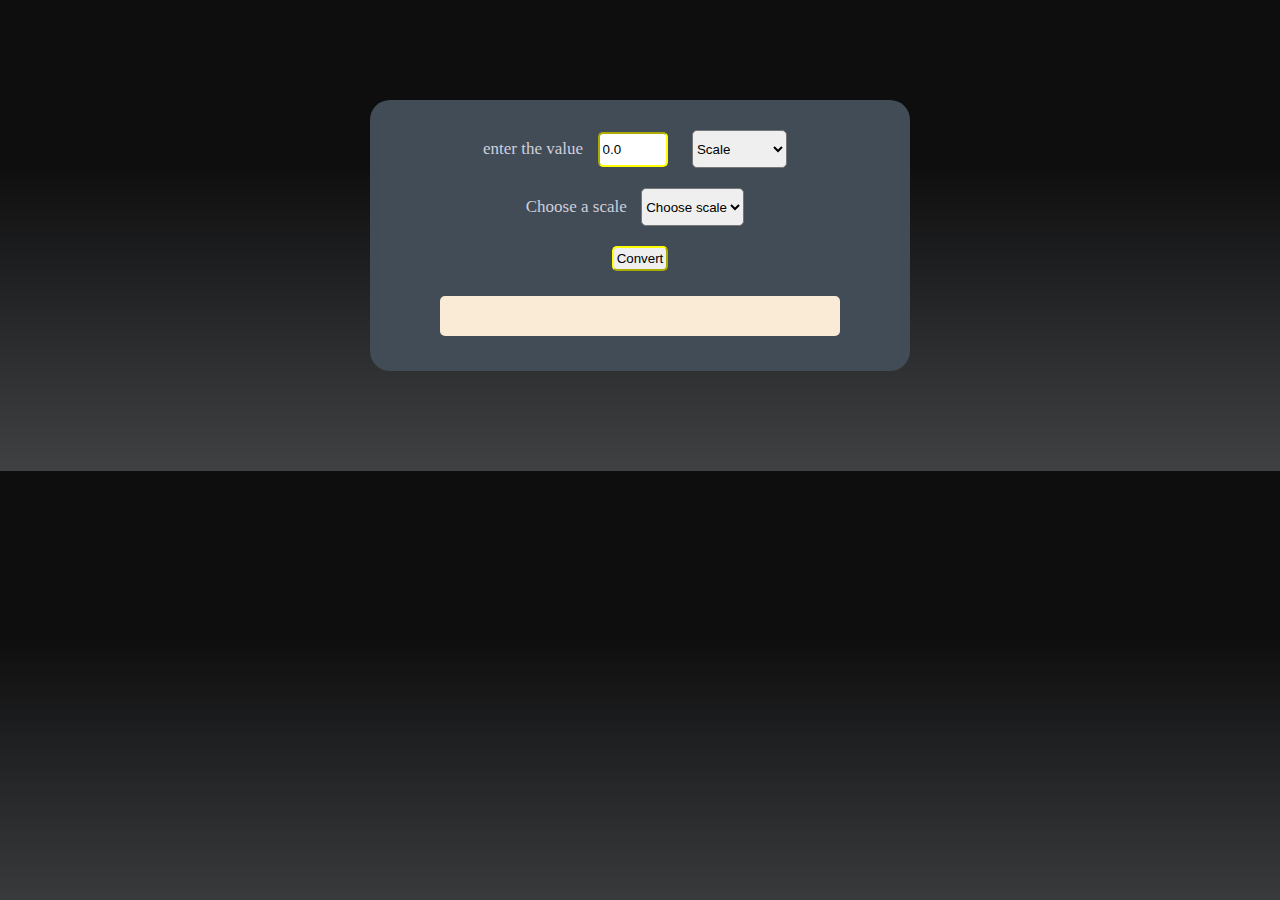
<file: temperature converter task3/index.html>
<!DOCTYPE html>
<html lang="en">
  <head>
    <meta charset="UTF-8" />
    <meta http-equiv="X-UA-Compatible" content="IE=edge" />
    <meta name="viewport" content="width=device-width, initial-scale=1.0" />
    <title>Temperature Converter</title>
    <link rel="stylesheet" href="./styles.css" />
  </head>
  <body>
    <!-- header section -->
    <header></header>

    <!-- body -->
    <section class="container">
      <form onsubmit="calcTemp();return false;">
        <label for="temp">enter the value</label>
        <input type="number" name="temp" id="temp" step="any" value="0.0" />

        <select id="givenscale" name="givenscale">
          <option style="display: none" selected disabled>Scale</option>
          <option value="°C">° Celcius</option>
          <option value="°F">° Fahrenheit</option>
          <option value="K">Kelvin</option>
        </select>

        <br />

        <label for="tempscale">Choose a scale</label>
        <select id="tempscale" name="tempscale">
          <option style="display: none" selected disabled>Choose scale</option>
          <option value="°C">° Celcius</option>
          <option value="°F">° Fahrenheit</option>
          <option value="K">Kelvin</option>
        </select>

        <br />

        <input type="submit" name="temp" id="submitbutton" value="Convert" />

        <br />

        <div id="resultContainer"></div>
      </form>
    </section>
    <script src="./app.js"></script>
  </body>
</html>
</file>
<file: calculator/styles.css>
html,body{
    height: 100%;
    width:100%;
    display: block;
}

.row {
    padding: 4px 10px;
    display: flex;
    padding: 4px 10px;
    justify-content: space-evenly;

}
.input-row {
   padding: 10px 25px;
    padding-right: 5px;
    justify-content: center;

}
.button{
    margin-left:10px;
    margin-top: 3px;
    padding: 10px;
    border-radius: 5px;
}
</file>
<file: calculator/util.css>
.text-center{
    text-align: center;
}
.background{
    background-color: rgb(0, 0, 0);
}
.m-x{
    justify-content: center;
    margin: auto;
}
.m-w{
    max-width: 215px;
    /* max-height: 200px ; */
    /* height :200px; */
}
.flex{
    display: flex;
    flex-direction: row;
    justify-content: space-evenly;
}

.flex-col{
flex-direction: column;
}
</file>
<file: temperature converter task3/styles.css>
*{
        margin: 0;
    padding: 0;
    font-family: Verdana, Geneva, Tahoma, sans-serif;
}
   
   

body{
    height: 100%;
    text-align: center;
  background-position: center;
  background-repeat: no-repeat;
  background-size: cover;
  background: linear-gradient( rgb(14 14 15) 35%, rgb(63 65 66) 100%);

}


.container{
    display: inline-block;
    width: 300px;
    min-width: 500px;
    background-color: #424c56;
    margin: 100px 30px;
    padding: 20px;
    border-radius: 20px; 
    
}

label{
    font-size: 17px;
    color: rgb(207 207 221);
    font-family: fantasy;

}

input{
    padding: 3px 3px;
    margin: 10px;
    border-radius: 5px;
    border-color: yellow;
    transition: .3s border-color;
}

input:hover{
    border-color: rgb(224, 16, 120);
}

#temp{
    height: 25px;
    width: 60px;
}

select{
       height: 38px;
    width: fit-content;
    margin: 10px;
    border-radius: 5px;
}

#submitbtn{
    height: 2.5rem;
    width: 6rem;
    color: rgb(238, 255, 0);
    background-color: rgb(243, 43, 166);
    border-radius: 20px;
    border-color: rgb(255, 140, 0);
    font-size: 20px;
    
}

#resultContainer{
    margin: 15px 50px;
    padding: 20px;
    background-color: antiquewhite;
    font-size: 25px;
    border-radius: 5px;
    border-color: blueviolet;
}
</file>
